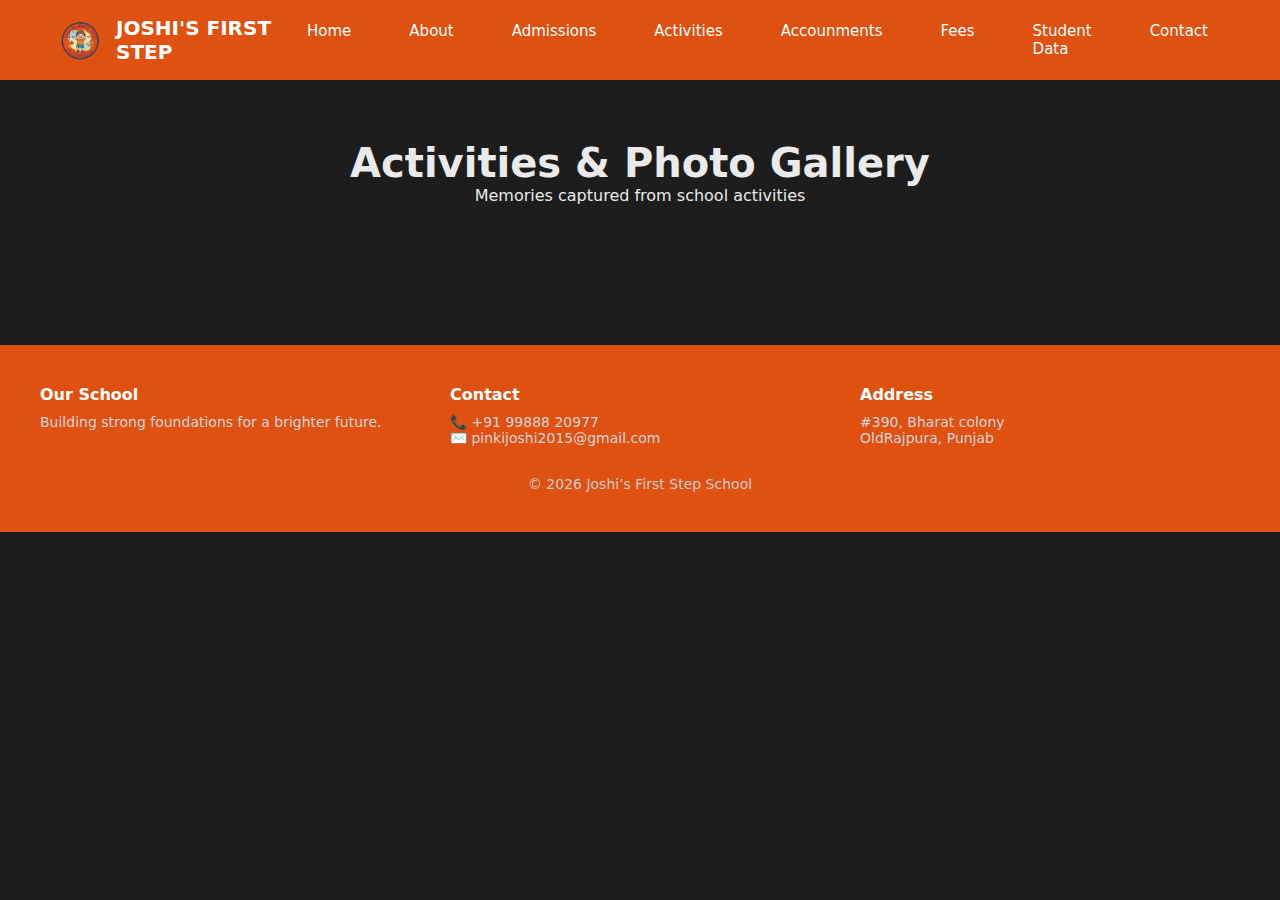
<file: activites.html>
<!DOCTYPE html>
<html lang="en">
<head>
    <meta charset="UTF-8">
    <meta name="viewport" content="width=device-width, initial-scale=1.0">
    <title>activities | Joshi's First Step</title>
    <link rel="stylesheet" href="css/header.css">
    <link rel="stylesheet" href="css/footer.css">
    <link rel="stylesheet" href="css/activities.css">
</head>
<body>
<header>
    <div class="nav-wrapper">
      <div class="nav">
        <div class="brand">
          <img src="assets/images/newlogo.png.png" alt="Schoollogo">
          <span>JOSHI'S FIRST STEP</span>
       </div>
       
       <nav class="menu">
         <a href="Home.html">Home</a>
         <a href="about.html">About</a>
         <a href="Admission.html">Admissions</a>
         <a href="activities.html">Activities</a>
         <a href="#">Accounments</a>
         <a href="#">Fees</a>
         <a href="#">Student Data</a>
         <a href="#">Contact</a>
      </nav>

    </div>
  </div>
</header>

<section class="gallery-hero">
  <h1>Activities & Photo Gallery</h1>
  <p>Memories captured from school activities</p>
</section>

<!-- ONLY THIS CONTAINER -->
<section class="gallery-grid" id="galleryGrid"></section>

<!-- LIGHTBOX -->
<div class="lightbox" id="lightbox" onclick="closeLightbox()">
  <img id="lightbox-img">
</div>

<!-- FOOTER -->
<footer>
    <div class="footer-container">
      <div>
        <h4>Our School</h4>
        <p>Building strong foundations for a brighter future.</p>
      </div>

      <div>
        <h4>Contact</h4>
        <p>📞 +91 99888 20977</p>
        <p>✉️ pinkijoshi2015@gmail.com</p>
      </div>

      <div>
        <h4>Address</h4>
        <p>#390, Bharat colony<br>OldRajpura, Punjab</p>
      </div>
    </div>

    <div class="footer-bottom">
      © 2026 Joshi’s First Step School
    </div>
</footer>
<script src="js/activitiesdata.js"></script>
<script src="js/activities.js"></script>
</body>
</html>
</file>
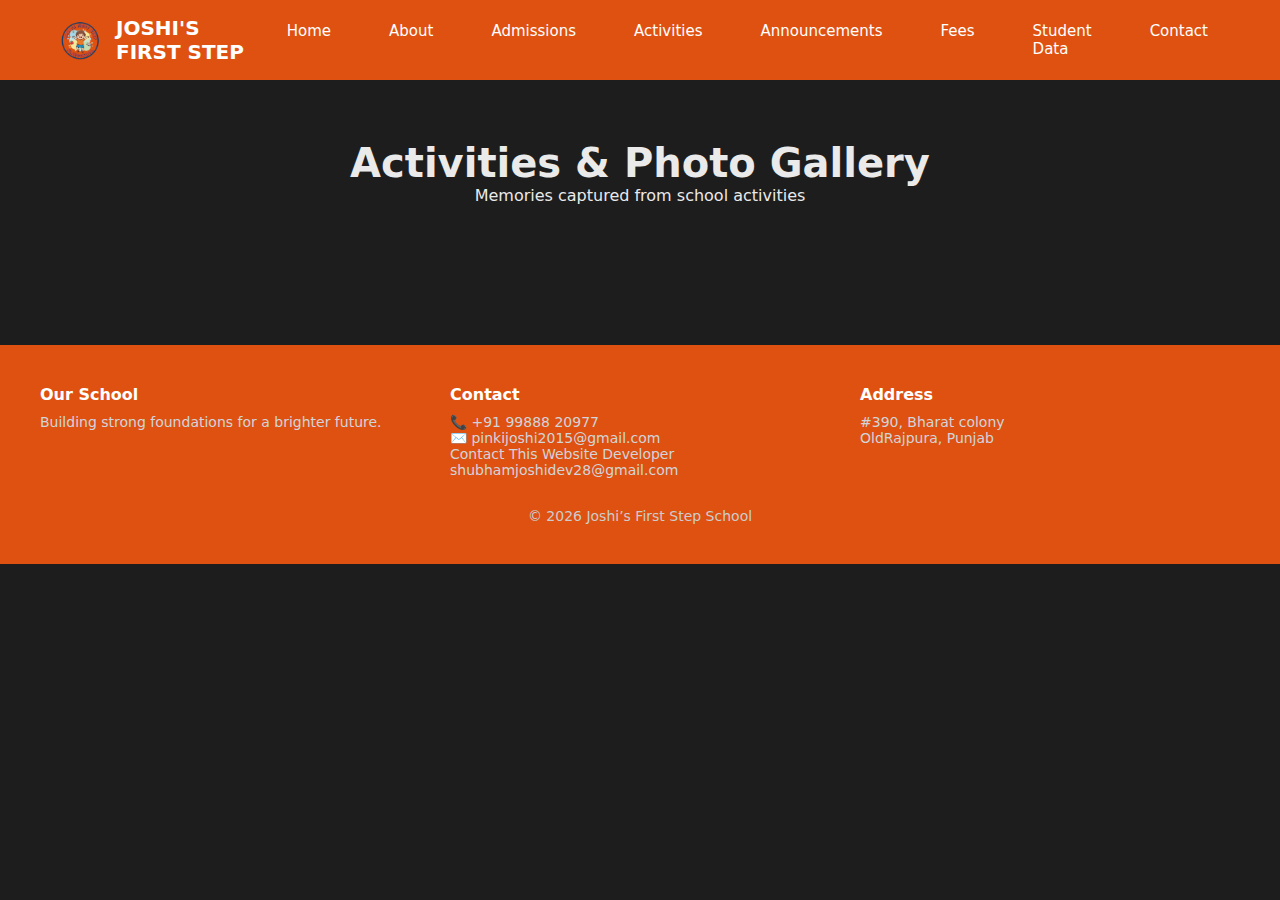
<file: activities.html>
<!DOCTYPE html>
<html lang="en">
<head>
    <meta charset="UTF-8">
    <meta name="viewport" content="width=device-width, initial-scale=1.0">
    <title>activities | Joshi's First Step</title>
    <link rel="stylesheet" href="css/header.css">
    <link rel="stylesheet" href="css/footer.css">
    <link rel="stylesheet" href="css/activities.css">
    <link rel="icon" href="assets/images/favicon.ico" type="image/x-icon">
    <!-- <link rel="stylesheet" href="css/global-responsive.css"> -->
</head>
<body>
<header>
    <div class="nav-wrapper">
      <div class="nav">
        <button class="menu-toggle" aria-label="Toggle menu">
         ☰
       </button>

        <div class="brand">
          <img src="assets/images/newlogo.png.png" alt="Schoollogo">
          <span>JOSHI'S FIRST STEP</span>
       </div>
       
       <nav class="menu">
         <a href="index.html">Home</a>
         <a href="about.html">About</a>
         <a href="Admission.html">Admissions</a>
         <a href="activities.html">Activities</a>
         <a href="announcements.html">Announcements</a>
         <a href="fees.html">Fees</a>
         <a href="studentsData.html">Student Data</a>
         <a href="ContactUs.html">Contact</a>
        
      </nav>

    </div>
  </div>
</header>

<section class="gallery-hero">
  <h1>Activities & Photo Gallery</h1>
  <p>Memories captured from school activities</p>
</section>

<!-- ONLY THIS CONTAINER -->
<section class="gallery-grid" id="galleryGrid"></section>

<!-- LIGHTBOX -->
<div class="lightbox" id="lightbox" onclick="closeLightbox()">
  <img id="lightbox-img">
</div>

<!-- FOOTER -->
<footer>
    <div class="footer-container">
      <div>
        <h4>Our School</h4>
        <p>Building strong foundations for a brighter future.</p>
      </div>

      <div>
        <h4>Contact</h4>
        <p>📞 +91 99888 20977</p>
        <p>✉️ pinkijoshi2015@gmail.com</p>
        <p>Contact This Website Developer 
          shubhamjoshidev28@gmail.com</p>
      </div>

      <div>
        <h4>Address</h4>
        <p>#390, Bharat colony<br>OldRajpura, Punjab</p>
      </div>
    </div>

    <div class="footer-bottom">
      © 2026 Joshi’s First Step School
    </div>
</footer>
<script src="js/activities.js"></script>
<script src="js/menu.js"></script>
</body>
</html>
</file>
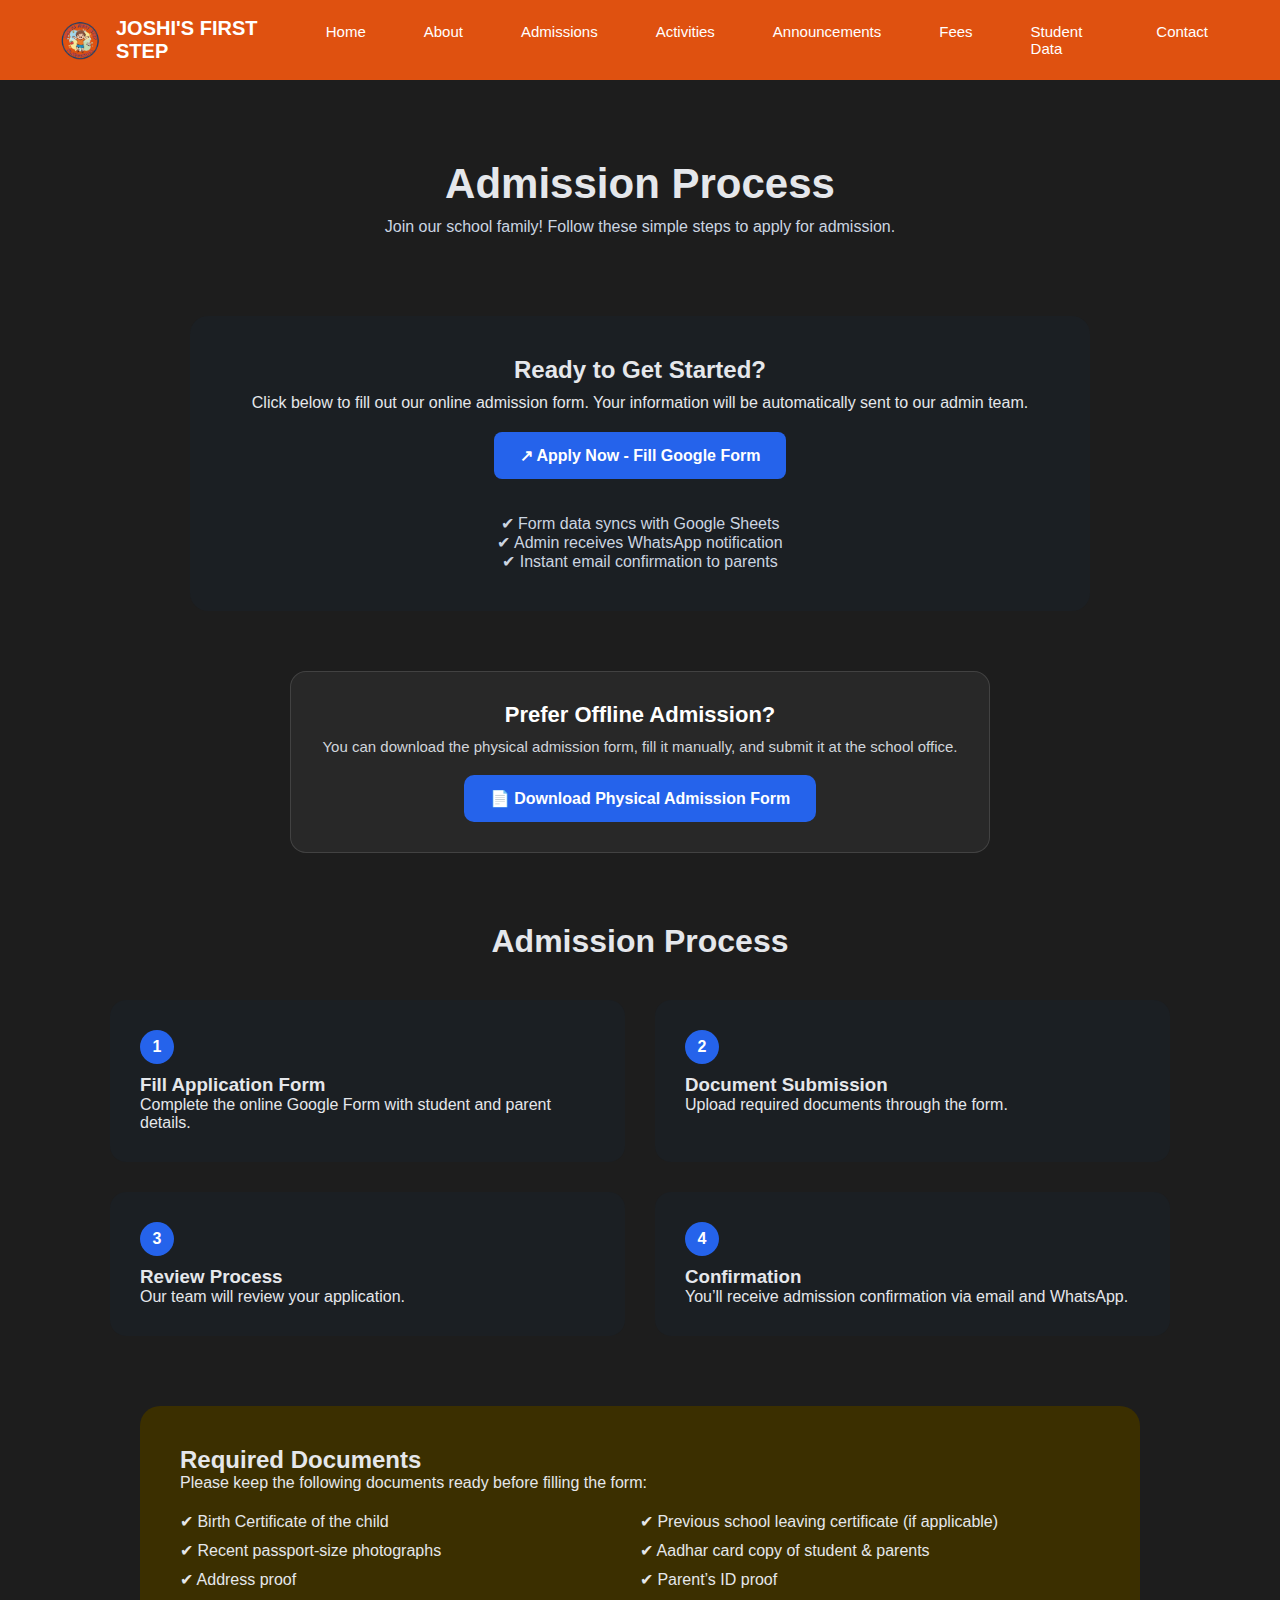
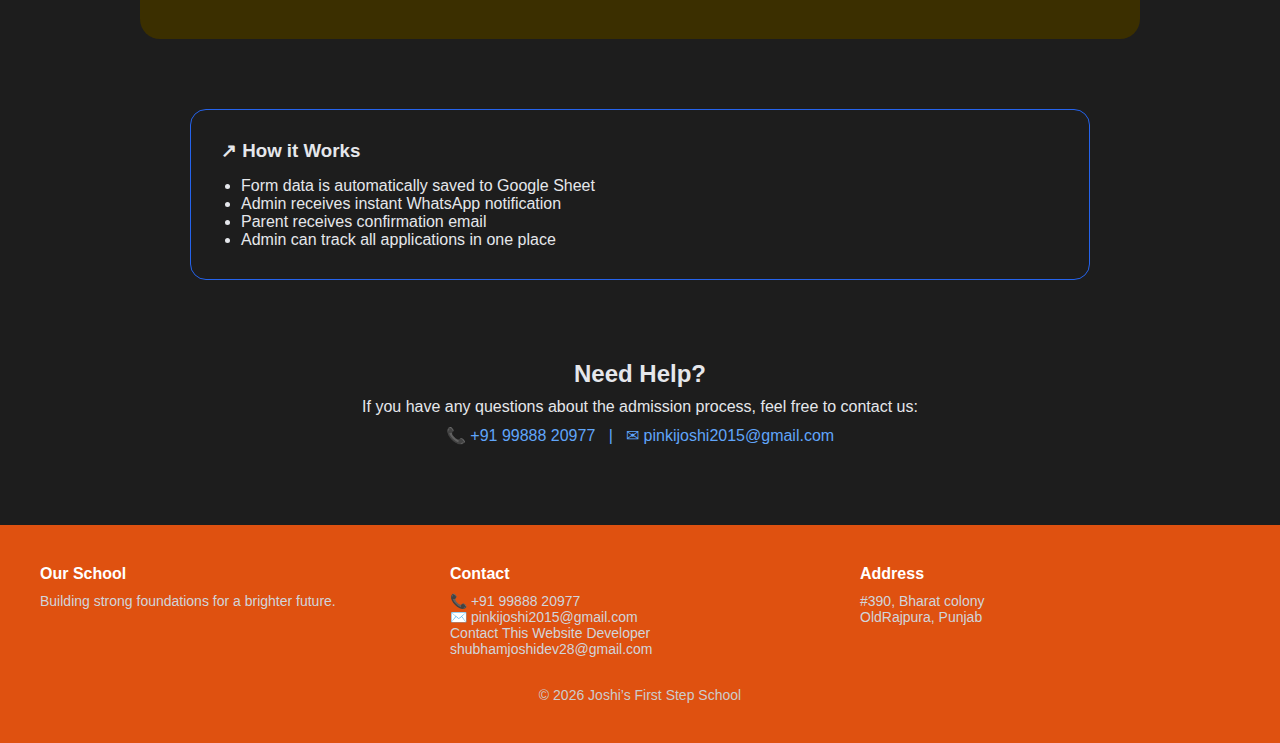
<file: Admission.html>
<!DOCTYPE html>
<html lang="en">
<head>
  <meta charset="UTF-8">
  <title>Admission | Our School</title>
  <meta name="viewport" content="width=device-width, initial-scale=1.0">

 <link rel="stylesheet" href="css/header.css">
 <link rel="stylesheet" href="css/admission.css">
 <link rel="stylesheet" href="css/footer.css">
 <link rel="icon" href="assets/images/favicon.ico" type="image/x-icon">
</head>
<!-- HEADER -->
<header>
  <div class="nav-wrapper">
    <div class="nav">

      <button class="menu-toggle" aria-label="Toggle navigation" type="button">
        ☰
      </button>

      <div class="brand">
        <img src="assets/images/newlogo.png.png" alt="School logo">
        <span>JOSHI'S FIRST STEP</span>
      </div>

      <nav class="menu">
        <a href="index.html">Home</a>
        <a href="about.html">About</a>
        <a href="Admission.html">Admissions</a>
        <a href="activities.html">Activities</a>
        <a href="announcements.html">Announcements</a>
        <a href="fees.html">Fees</a>
        <a href="studentsData.html">Student Data</a>
        <a href="ContactUs.html">Contact</a>
        
      </nav>

    </div>
  </div>
</header>
<body>
  <main class="admission-page">
      <!-- HERO -->
      <section class="admission-hero">
          <h1>Admission Process</h1>
          <p>Join our school family! Follow these simple steps to apply for admission.</p>
      </section>
      
      <!-- CTA -->
      <section class="cta-box">
          <h2>Ready to Get Started?</h2>
          <p>
            Click below to fill out our online admission form.
            Your information will be automatically sent to our admin team.
          </p>
      
          <a href="https://docs.google.com/forms/d/e/1FAIpQLScNM5eD0OQlkGXE24o1wCk-aJtkDiQSJ81pcd4yRi6sxNL9AA/viewform?usp=publish-editor" class="apply-btn" target="_blank">↗ Apply Now - Fill Google Form</a>
      
          <ul class="cta-points">
            <li>✔ Form data syncs with Google Sheets</li>
            <li>✔ Admin receives WhatsApp notification</li>
            <li>✔ Instant email confirmation to parents</li>
          </ul>
      </section>
      <div class="download-form">
        <h3>Prefer Offline Admission?</h3>
        <p>
          You can download the physical admission form, fill it manually,
          and submit it at the school office.
        </p>
      
        <a
          href="assets/form/admissionform.png"
          class="btn download-btn"
          download
          target="_blank"
        >
          📄 Download Physical Admission Form
        </a>
      </div>

      
      <!-- STEPS -->
      <section class="steps-section">
          <h2 class="section-title">Admission Process</h2>
      
          <div class="steps-grid">
            <div class="step-card">
              <span class="step-num">1</span>
              <h3>Fill Application Form</h3>
              <p>Complete the online Google Form with student and parent details.</p>
            </div>
      
            <div class="step-card">
              <span class="step-num">2</span>
              <h3>Document Submission</h3>
              <p>Upload required documents through the form.</p>
            </div>
      
            <div class="step-card">
              <span class="step-num">3</span>
              <h3>Review Process</h3>
              <p>Our team will review your application.</p>
            </div>
      
            <div class="step-card">
              <span class="step-num">4</span>
              <h3>Confirmation</h3>
              <p>You’ll receive admission confirmation via email and WhatsApp.</p>
            </div>
          </div>
      </section>
      
      <!-- REQUIRED DOCUMENTS -->
      <section class="docs-section">
          <h2>Required Documents</h2>
          <p>Please keep the following documents ready before filling the form:</p>
      
          <div class="docs-grid">
            <ul>
              <li>✔ Birth Certificate of the child</li>
              <li>✔ Recent passport-size photographs</li>
              <li>✔ Address proof</li>
            </ul>
            <ul>
              <li>✔ Previous school leaving certificate (if applicable)</li>
              <li>✔ Aadhar card copy of student & parents</li>
              <li>✔ Parent’s ID proof</li>
            </ul>
          </div>
      </section>
      
      <!-- HOW IT WORKS -->
      <section class="info-box">
          <h3>↗ How it Works</h3>
          <ul>
            <li>Form data is automatically saved to Google Sheet</li>
            <li>Admin receives instant WhatsApp notification</li>
            <li>Parent receives confirmation email</li>
            <li>Admin can track all applications in one place</li>
          </ul>
      </section>
      
      <!-- NEED HELP -->
      <section class="help-section">
          <h2>Need Help?</h2>
          <p>If you have any questions about the admission process, feel free to contact us:</p>
          <p class="contact">
            📞 +91 99888 20977 &nbsp; | &nbsp; ✉ pinkijoshi2015@gmail.com
          </p>
      </section>
  </main>
</body>


  <!-- FOOTER -->
  <footer>
    <div class="footer-container">
      <div>
        <h4>Our School</h4>
        <p>Building strong foundations for a brighter future.</p>
      </div>

      <div>
        <h4>Contact</h4>
        <p>📞 +91 99888 20977</p>
        <p>✉️ pinkijoshi2015@gmail.com</p>
        <p>Contact This Website Developer 
          shubhamjoshidev28@gmail.com</p>
      </div>

      <div>
        <h4>Address</h4>
        <p>#390, Bharat colony<br>OldRajpura, Punjab</p>
      </div>
    </div>

    <div class="footer-bottom">
      © 2026 Joshi’s First Step School
    </div>
  </footer>

</head>
<script src="js/menu.js"></script>
</body>
</html>
</file>
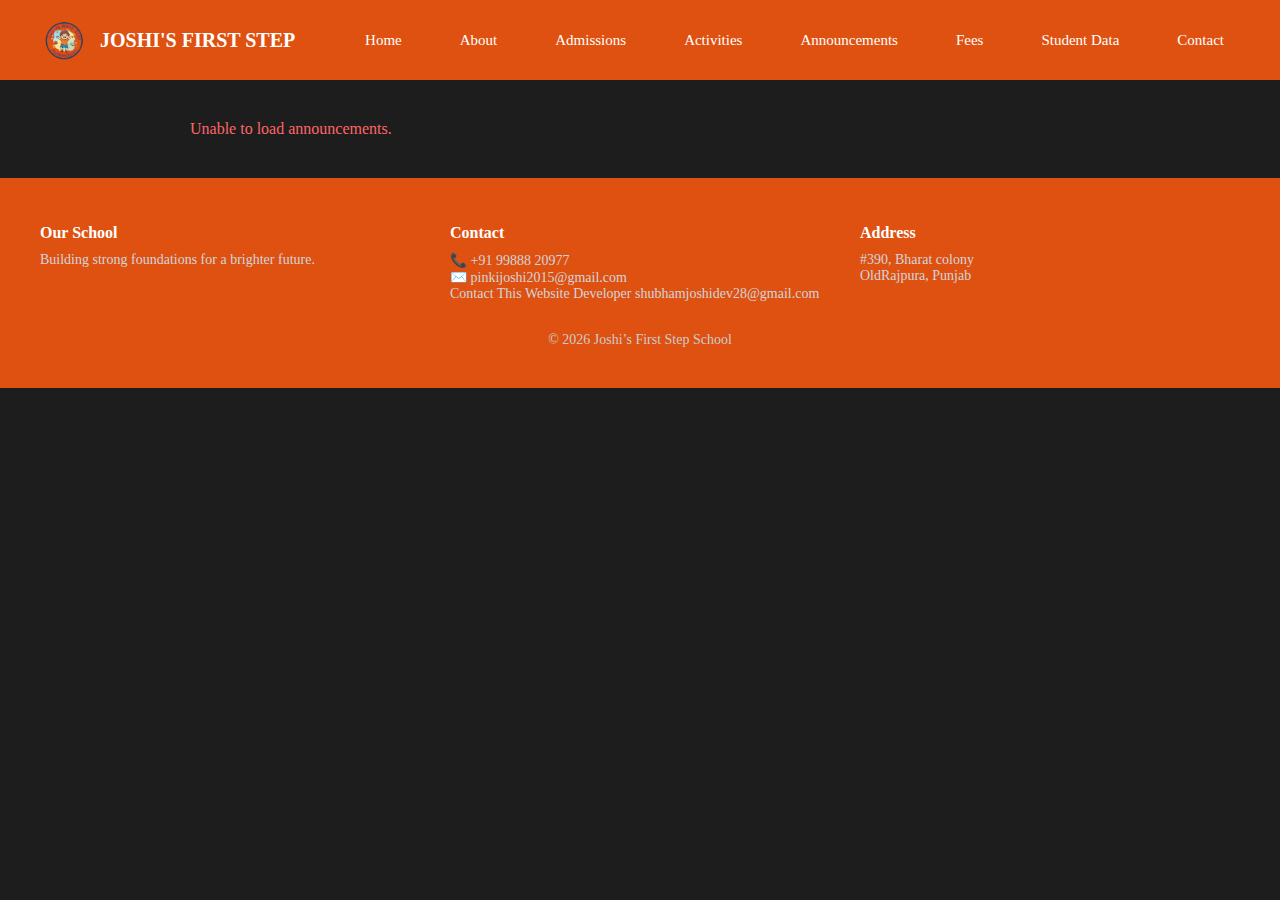
<file: announcements.html>
<!DOCTYPE html>
<html lang="en">
<head>
    <meta charset="UTF-8">
    <meta name="viewport" content="width=device-width, initial-scale=1.0">
    <title>accounts | Joshi’s First Step</title>
    <link rel="stylesheet" href="css/header.css">
    <link rel="stylesheet" href="css/footer.css">
    <link rel="stylesheet" href="css/announcements.css">
    <link rel="icon" href="assets/images/favicon.ico" type="image/x-icon">
    <!-- <link rel="stylesheet" href="css/global-responsive.css"> -->
</head>
<header>
    <div class="nav-wrapper">
     <div class="nav">
      <button class="menu-toggle" aria-label="Toggle menu">
         ☰
       </button>

      <div class="brand">
        <img src="assets/images/newlogo.png.png" alt="Schoollogo">
        <span>JOSHI'S FIRST STEP</span>
      </div>
       
       <nav class="menu">
         <a href="index.html">Home</a>
         <a href="about.html">About</a>
         <a href="Admission.html">Admissions</a>
         <a href="activities.html">Activities</a>
         <a href="announcements.html">Announcements</a>
         <a href="fees.html">Fees</a>
         <a href="studentsData.html">Student Data</a>
         <a href="ContactUs.html">Contact</a>
         
      </nav>

     </div>
    </div>
</header>
<body>
  <section class="announcements-list" id="announcementsList">
    <p class="loading">Loading announcements...</p>
  </section>
</body>
<!-- FOOTER -->
<footer>
    <div class="footer-container">
      <div>
        <h4>Our School</h4>
        <p>Building strong foundations for a brighter future.</p>
      </div>

      <div>
        <h4>Contact</h4>
        <p>📞 +91 99888 20977</p>
        <p>✉️ pinkijoshi2015@gmail.com</p>
        <p>Contact This Website Developer 
          shubhamjoshidev28@gmail.com</p>
      </div>

      <div>
        <h4>Address</h4>
        <p>#390, Bharat colony<br>OldRajpura, Punjab</p>
      </div>
    </div>

    <div class="footer-bottom">
      © 2026 Joshi’s First Step School
    </div>
</footer>
<script src="js/announcements.js"></script>
<script src="js/menu.js"></script>
</body>
</html>
</file>
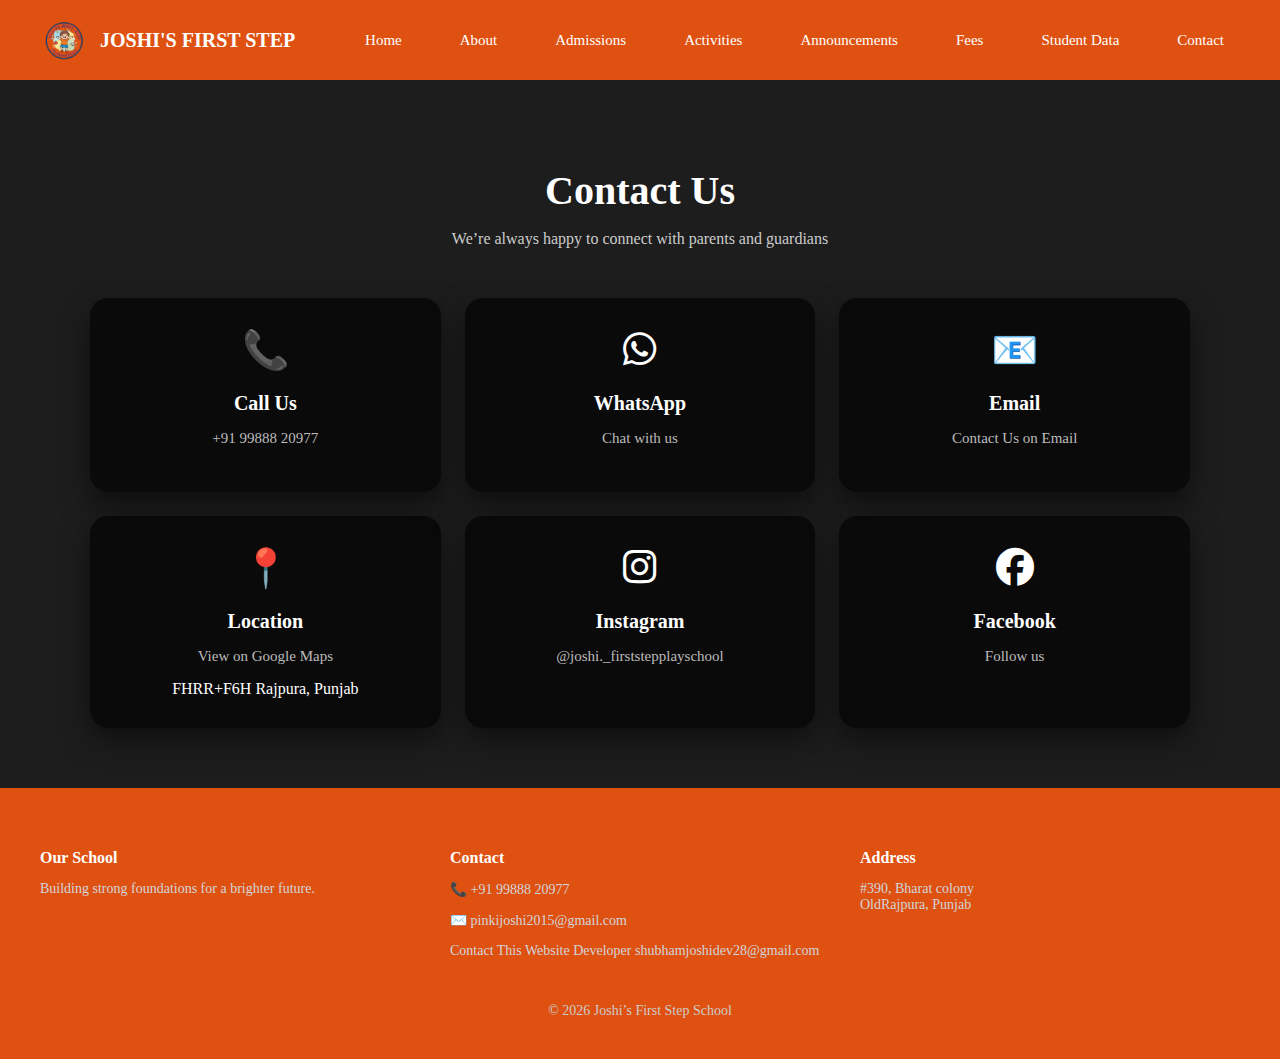
<file: ContactUs.html>
<!DOCTYPE html>
<html lang="en">
<head>
    <meta charset="UTF-8">
    <meta name="viewport" content="width=device-width, initial-scale=1.0">
    <title>Contact Us | Joshi's First Step</title>
    <link rel="stylesheet" href="css/header.css">
    <link rel="stylesheet" href="css/footer.css">
    <link rel="stylesheet" href="css/ContactUs.css">
    <link rel="stylesheet" href="https://cdnjs.cloudflare.com/ajax/libs/font-awesome/6.5.1/css/all.min.css">
    <link rel="icon" href="assets/images/favicon.ico" type="image/x-icon">
    <!-- <link rel="stylesheet" href="css/global-responsive.css"> -->

</head>
<body>
    <!-- HEADER -->
  <header>
    <div class="nav-wrapper">
     <div class="nav">
      <button class="menu-toggle" aria-label="Toggle menu">
         ☰
        </button>

      <div class="brand">
        <img src="assets/images/newlogo.png.png" alt="Schoollogo">
        <span>JOSHI'S FIRST STEP</span>
      </div>
       
       <nav class="menu">
         <a href="index.html">Home</a>
         <a href="about.html">About</a>
         <a href="Admission.html">Admissions</a>
         <a href="activities.html">Activities</a>
         <a href="announcements.html">Announcements</a>
         <a href="fees.html">Fees</a>
         <a href="studentsData.html">Student Data</a>
         <a href="ContactUs.html">Contact</a>
        
      </nav>

     </div>
    </div>
  </header>

  <section class="contact-page">

  <h1>Contact Us</h1>
  <p class="subtitle">
    We’re always happy to connect with parents and guardians
  </p>

  <div class="contact-grid">

    <a href="tel:+91 99888 20977" class="contact-card">
      <span class="icon">📞</span>
      <h3>Call Us</h3>
      <p>+91 99888 20977</p>
    </a>

    <a href="https://wa.me/qr/ZN5YNUPEULIIJ1" target="_blank" class="contact-card">
      <span class="icon">
        <i class="fa-brands fa-whatsapp"></i>
      </span>
      <h3>WhatsApp</h3>
      <p>Chat with us</p>
    </a>

    <a href="mailto:pinkijoshi2015@gmail.com" class="contact-card">
      <span class="icon">📧</span>
      <h3>Email</h3>
      <p>Contact Us on Email</p>
      <!-- <p>pinkijoshi2015@gmail.com</p> -->
      <!-- <p>shubhamjoshidev28@gmail.com</p> -->
    </a>

    <a href="https://maps.app.goo.gl/G75vHsRtfbjMJ6JA8?g_st=ac" target="_blank" class="contact-card">
      <span class="icon">📍</span>
      <h3>Location</h3>
      <p>View on Google Maps</p>
      <span>FHRR+F6H Rajpura, Punjab</span>
    </a>

    <a href="https://www.instagram.com/joshi._firststepplayschool?utm_source=qr&igsh=Z3p1eTdubnBxcHdt" target="_blank" class="contact-card">
      <span class="icon">
        <i class="fa-brands fa-instagram"></i>
      </span>
      <h3>Instagram</h3>
      <p>@joshi._firststepplayschool</p>
    </a>

    <a href="https://facebook.com/yourpage" target="_blank" class="contact-card">
      <span class="icon">
        <i class="fa-brands fa-facebook"></i>
      </span>
      <h3>Facebook</h3>
      <p>Follow us</p>
    </a>

  </div>

 </section>

  <!-- FOOTER -->
  <footer>
    <div class="footer-container">
      <div>
        <h4>Our School</h4>
        <p>Building strong foundations for a brighter future.</p>
      </div>

      <div>
        <h4>Contact</h4>
        <p>📞 +91 99888 20977</p>
        <p>✉️ pinkijoshi2015@gmail.com</p>
        <p>Contact This Website Developer 
          shubhamjoshidev28@gmail.com</p>
      </div>

      <div>
        <h4>Address</h4>
        <p>#390, Bharat colony<br>OldRajpura, Punjab</p>
      </div>
    </div>

    <div class="footer-bottom">
      © 2026 Joshi’s First Step School
    </div>
  </footer>
</body>
<script src="js/menu.js"></script>
</html>
</file>
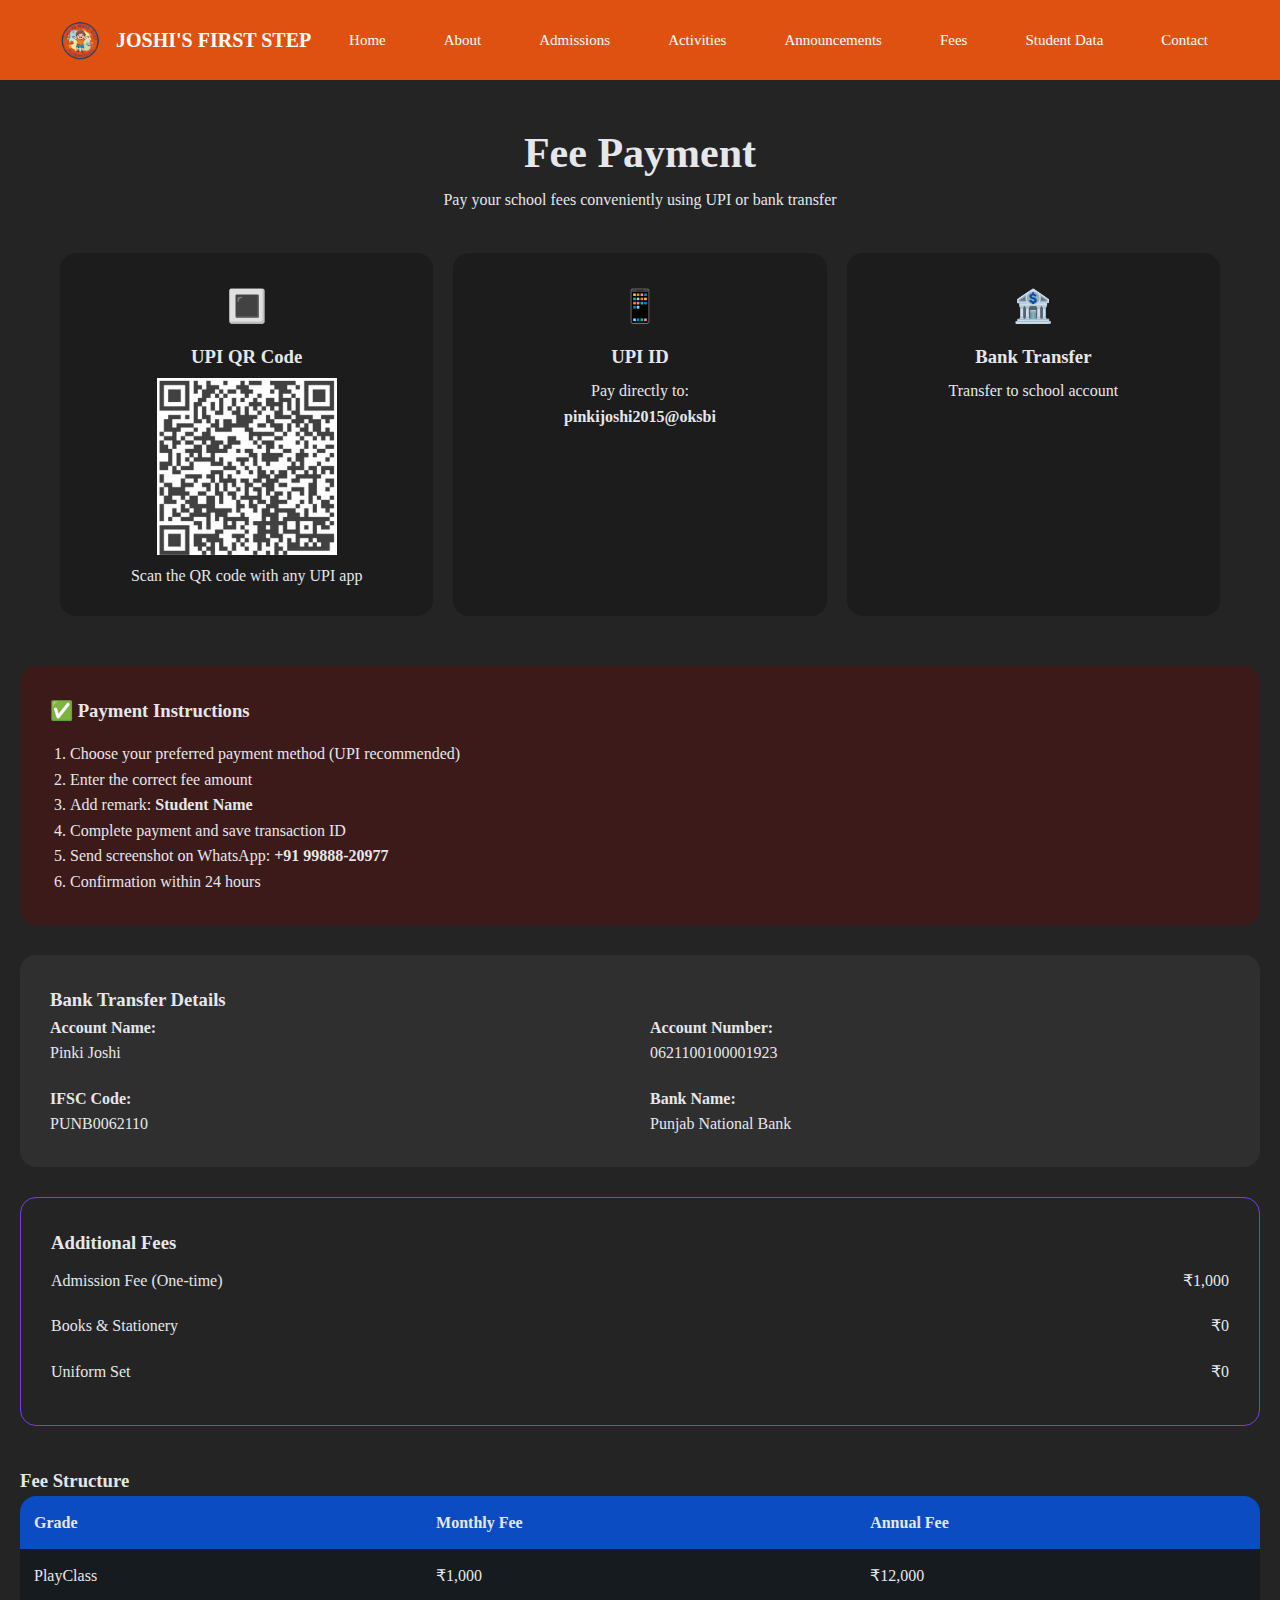
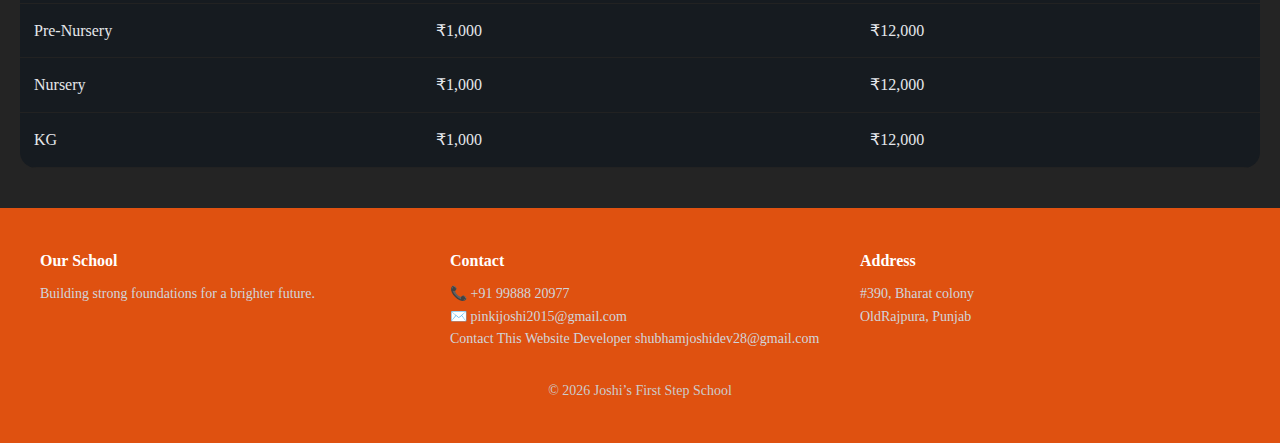
<file: fees.html>
<!DOCTYPE html>
<html lang="en">
<head>
    <meta charset="UTF-8">
    <meta name="viewport" content="width=device-width, initial-scale=1.0">
    <title>Fees | Joshi’s First Step</title>
    <link rel="stylesheet" href="css/header.css">
    <link rel="stylesheet" href="css/footer.css">
    <link rel="stylesheet" href="css/fees.css">
    <link rel="icon" href="assets/images/favicon.ico" type="image/x-icon">
    <!-- <link rel="stylesheet" href="css/global-responsive.css"> -->
</head>
<body>
    <!-- HEADER -->
  <header>
    <div class="nav-wrapper">
     <div class="nav">
      <button class="menu-toggle" aria-label="Toggle menu">
          ☰
       </button>

      <div class="brand">
        <img src="assets/images/newlogo.png.png" alt="Schoollogo">
        <span>JOSHI'S FIRST STEP</span>
      </div>
       
       <nav class="menu">
         <a href="index.html">Home</a>
         <a href="about.html">About</a>
         <a href="Admission.html">Admissions</a>
         <a href="activities.html">Activities</a>
         <a href="announcements.html">Announcements</a>
         <a href="fees.html">Fees</a>
         <a href="studentsData.html">Student Data</a>
         <a href="ContactUs.html">Contact</a>
      
      </nav>

     </div>
    </div>
  </header>

  <!-- ===== PAGE TITLE ===== -->
  <section class="page-header">
    <h1>Fee Payment</h1>
    <p>Pay your school fees conveniently using UPI or bank transfer</p>
  </section>

  <!-- ===== PAYMENT METHODS ===== -->
  <section class="card-grid">
    <div class="card">
      <div class="icon">🔳</div>
      <h3>UPI QR Code</h3>
      <img src="assets/images/qr code.png" alt="UPI QR Code" class="qr-code">
      <p>Scan the QR code with any UPI app</p>
    </div>

    <div class="card">
      <div class="icon">📱</div>
      <h3>UPI ID</h3>
      <p>Pay directly to:<br><strong>pinkijoshi2015@oksbi</strong></p>
    </div>

    <div class="card">
      <div class="icon">🏦</div>
      <h3>Bank Transfer</h3>
      <p>Transfer to school account</p>
    </div>
  </section>

  <!-- ===== PAYMENT INSTRUCTIONS ===== -->
  <section class="instruction-box">
    <h3>✅ Payment Instructions</h3>
    <ol>
      <li>Choose your preferred payment method (UPI recommended)</li>
      <li>Enter the correct fee amount</li>
      <li>Add remark: <b>Student Name </b></li>
      <li>Complete payment and save transaction ID</li>
      <li>Send screenshot on WhatsApp: <b>+91 99888-20977</b></li>
      <li>Confirmation within 24 hours</li>
    </ol>
  </section>

  <!-- ===== BANK DETAILS ===== -->
  <section class="glass-box">
    <h3>Bank Transfer Details</h3>
    <div class="two-col">
      <p><b>Account Name:</b><br>Pinki Joshi</p>
      <p><b>Account Number:</b><br>0621100100001923</p>
      <p><b>IFSC Code:</b><br>PUNB0062110</p>
      <p><b>Bank Name:</b><br>Punjab National Bank</p>
    </div>
  </section>

  <!-- ===== ADDITIONAL FEES ===== -->
  <section class="border-box">
    <h3>Additional Fees</h3>

    <div class="fee-row">
      <span>Admission Fee (One-time)</span>
      <span>₹1,000</span>
    </div>

    <div class="fee-row">
      <span>Books & Stationery</span>
      <span>&#8377;0</span>
    </div>

    <div class="fee-row">
      <span>Uniform Set</span>
      <span>&#8377;0</span>
    </div>

  </section>

  <!-- ===== FEE STRUCTURE ===== -->
  <section class="table-box">
    <h3>Fee Structure</h3>

    <table>
      <thead>
        <tr>
          <th>Grade</th>
          <th>Monthly Fee</th>
          <th>Annual Fee</th>
        </tr>
      </thead>
      <tbody>
        <tr>
          <td>PlayClass</td>
          <td>₹1,000</td>
          <td>₹12,000</td>
        </tr>
        <tr>
          <td>Pre-Nursery</td>
          <td>₹1,000</td>
          <td>₹12,000</td>
        </tr>
        <tr>
          <td>Nursery</td>
          <td>₹1,000</td>
          <td>₹12,000</td>
        </tr>
        <tr>
          <td>KG</td>
          <td>₹1,000</td>
          <td>₹12,000</td>
        </tr>
      </tbody>
    </table>
  </section>

   <!-- FOOTER -->
  <footer>
    <div class="footer-container">
      <div>
        <h4>Our School</h4>
        <p>Building strong foundations for a brighter future.</p>
      </div>

      <div>
        <h4>Contact</h4>
        <p>📞 +91 99888 20977</p>
        <p>✉️ pinkijoshi2015@gmail.com</p>
        <p>Contact This Website Developer 
          shubhamjoshidev28@gmail.com</p>
      </div>

      <div>
        <h4>Address</h4>
        <p>#390, Bharat colony<br>OldRajpura, Punjab</p>
      </div>
    </div>

    <div class="footer-bottom">
      © 2026 Joshi’s First Step School
    </div>
  </footer>


</body>
<script src="js/menu.js"></script>
</html>
</file>
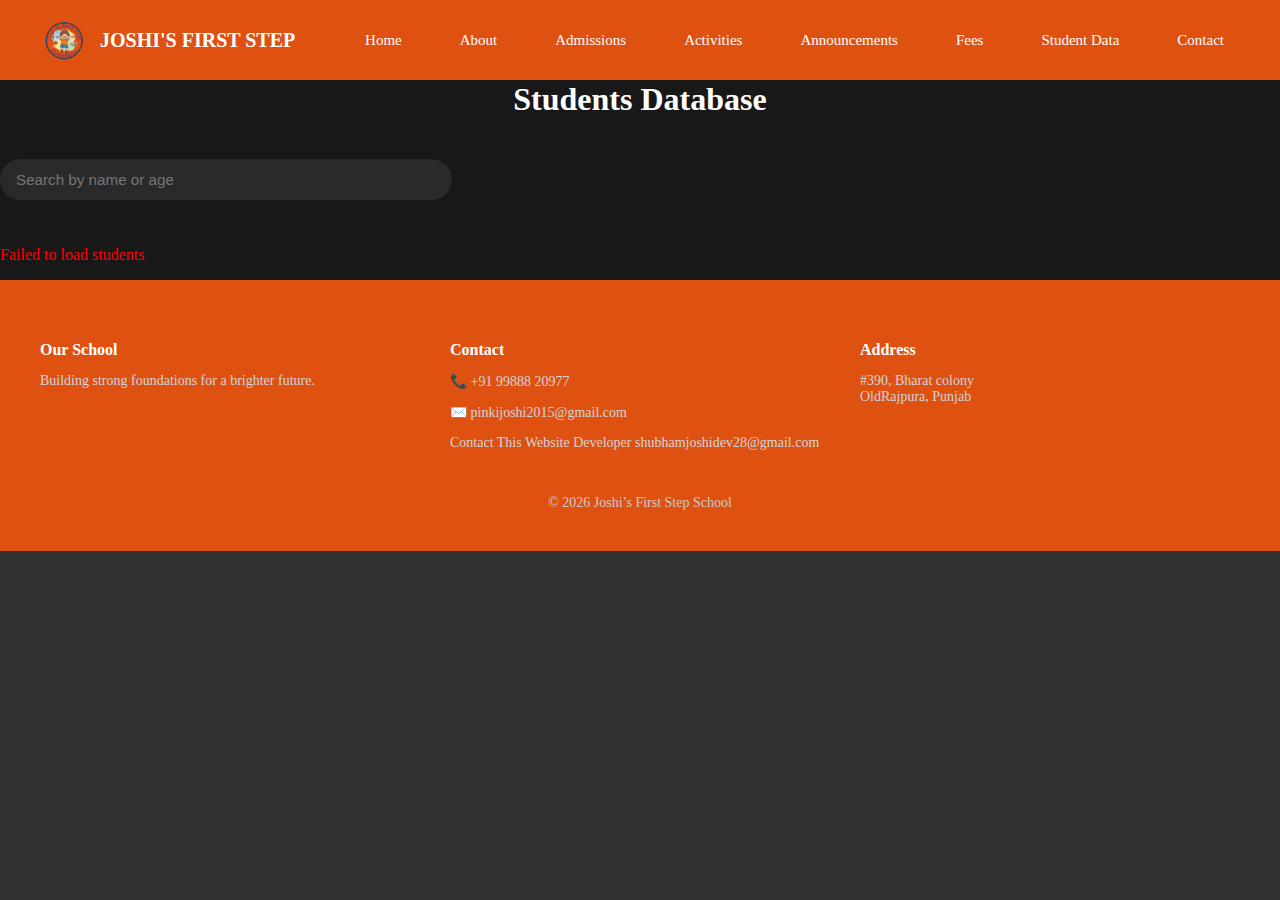
<file: studentsData.html>
<!DOCTYPE html>
<html lang="en">
<head>
    <meta charset="UTF-8">
    <meta name="viewport" content="width=device-width, initial-scale=1.0">
    <title>Students | Joshi's First Step</title>
    <link rel="stylesheet" href="css/header.css">
    <link rel="stylesheet" href="css/footer.css">
    <link rel="stylesheet" href="css/studentsData.css">
    <link rel="icon" href="assets/images/favicon.ico" type="image/x-icon">
    <!-- <link rel="stylesheet" href="css/global-responsive.css"> -->
</head>
<body>
     <!-- HEADER -->
  <header>
    <div class="nav-wrapper">
     <div class="nav">
      <button class="menu-toggle" aria-label="Toggle menu">
         ☰
       </button>

      <div class="brand">
        <img src="assets/images/newlogo.png.png" alt="Schoollogo">
        <span>JOSHI'S FIRST STEP</span>
      </div>
       
       <nav class="menu">
         <a href="index.html">Home</a>
         <a href="about.html">About</a>
         <a href="Admission.html">Admissions</a>
         <a href="activities.html">Activities</a>
         <a href="announcements.html">Announcements</a>
         <a href="fees.html">Fees</a>
         <a href="studentsData.html">Student Data</a>
         <a href="ContactUs.html">Contact</a>
        
      </nav>

     </div>
    </div>
  </header>
<main class="bg">
  <h1>Students Database</h1>
  <input id="searchInput" type="text" placeholder="Search by name or age">
  <div id="studentsGrid"></div>
  


  <section class="students-page">
  
  </section>
</main>
    <!-- FOOTER -->
  <footer>
    <div class="footer-container">
      <div>
        <h4>Our School</h4>
        <p>Building strong foundations for a brighter future.</p>
      </div>

      <div>
        <h4>Contact</h4>
        <p>📞 +91 99888 20977</p>
        <p>✉️ pinkijoshi2015@gmail.com</p>
        <p>Contact This Website Developer 
          shubhamjoshidev28@gmail.com</p>
      </div>

      <div>
        <h4>Address</h4>
        <p>#390, Bharat colony<br>OldRajpura, Punjab</p>
      </div>
    </div>

    <div class="footer-bottom">
      © 2026 Joshi’s First Step School
    </div>
  </footer>

</body>
<script src="js/studentsData.js"></script>
<script src="js/menu.js"></script>
</html>
</file>
<file: css/header.css>
/* ===== HEADER ===== */
header {
  background: #df5110;
  color: white;
  position: sticky;
  top: 0;
  z-index: 1000;
  height: 80px;
  display: flex;
  align-items: center;
}

.nav-wrapper {
  display: flex;
  justify-content: center;
  width: 100%;
}

.nav {
  max-width: 1200px;
  padding: 0 16px;
  display: flex;
  align-items: center;
  justify-content: space-between;
  width: 100%;
}

.brand {
  display: flex;
  align-items: center;
  gap: 12px;
  font-size: 20px;
  font-weight: bold;
}

.brand img {
  height: 48px; 
  width: auto;
}

/* MENU (DESKTOP) */
.menu {
  display: flex;
  gap: 26px;
}

.menu a {
  padding: 10px 16px;
  color: white;
  font-weight: 500;
  text-decoration: none;
  font-size: 15px;
  border-radius: 6px;
}

/* TOGGLE (HIDDEN BY DEFAULT) */
.menu-toggle {
  display: none;
  background: none;
  border: none;
  font-size: 26px;
  color: white;
  cursor: pointer;
}

/* ===== MOBILE HEADER ===== */
@media (max-width: 768px) {

  header {
    height: 64px;
  }

  .brand {
    font-size: 16px;
  }

  .brand img {
    height: 62px;
  }

  .menu-toggle {
    display: block;
  }

  .menu {
    display: none; /* JS will toggle this */
    position: absolute;
    top: 64px;
    left: 0;
    width: 100%;
    background: #df5110;
    flex-direction: column;
  }

  .menu.active {
    display: flex;
  }

  .menu a {
    padding: 14px;
    text-align: center;
  }
}
</file>
<file: css/footer.css>
/* ===== FOOTER ===== */
    footer {
      background: #df5110;
      color: white;
      padding: 40px 20px;
    }

    .footer-container {
      max-width: 1200px;
      margin: auto;
      display: grid;
      grid-template-columns: repeat(3, 1fr);
      gap: 30px;
    }

    footer h4 {
      margin-bottom: 10px;
    }

    footer p {
      font-size: 14px;
      color: #d1d5db;
    }

    .footer-bottom {
      text-align: center;
      margin-top: 30px;
      font-size: 14px;
      color: #cccccc;
    }

    /* ===== RESPONSIVE ===== */
    @media (max-width: 900px) {
      .cards {
        grid-template-columns: 1fr;
        margin-top: 20px;
      }

      nav {
        display: none;
      }
    }
</file>
<file: css/global-responsive.css>
/* The "Non-Interference" Layout Algorithm 
   Applied to all Joshi's First Step HTML files
*/

/* 1. Prevent Horizontal Overflow globally */
html, body {
    overflow-x: hidden;
    width: 100%;
    margin: 0;
    padding: 0;
}

/* 2. Responsive Grid Algorithm: 
      Automatically collapses 3 or 4 columns into 1 on mobile 
*/
.contact-grid, .card-grid, .values-grid, .steps-grid, .docs-grid {
    display: grid !important;
    grid-template-columns: repeat(auto-fit, minmax(280px, 1fr)) !important;
    gap: 20px !important;
    width: 100% !important;
    padding: 15px !important;
    box-sizing: border-box;
}

/* 3. Image Integrity: No Cropping */
img {
    max-width: 100%;
    height: auto !important;
    object-fit: contain !important;
}

/* 4. Header Toggle Button (Hamburger) */
@media (max-width: 768px) {
    .menu-toggle {
        display: block !important;
        font-size: 30px;
        background: none;
        border: none;
        color: white;
        cursor: pointer;
    }

    .menu {
        display: none; /* Hidden by default on mobile */
        flex-direction: column;
        position: absolute;
        top: 80px;
        left: 0;
        width: 100%;
        background: #df5110;
        padding: 20px 0;
        text-align: center;
        box-shadow: 0 10px 10px rgba(0,0,0,0.2);
    }

    .menu.active {
        display: flex; /* Toggle on */
    }
    
    /* Ensure tables don't break the screen */
    table {
        display: block;
        overflow-x: auto;
    }
}
</file>
<file: css/announcements.css>
body{
  background: rgb(29, 29, 29);
}

*{
  margin: 0;
}

.announcements-list {
  max-width: 900px;
  margin: 40px auto;
}

.announcement-card {
  display: flex;
  gap: 15px;
  padding: 20px;
  margin-bottom: 15px;
  background: #2d2824b8;
  border-radius: 14px;
}

.icon {
  font-size: 24px;
}

.date {
  color: #0a84ff;
  font-size: 14px;
}

h4 {
  margin: 6px 0;
  color: #fff;
}

p {
  color: #ddd;
}
</file>
<file: css/ContactUs.css>
body {
  margin: 0;
  font-family: 'Times New Roman', Times, serif;
  background: rgb(29, 29, 29);
  color: #ffffff;
}

.contact-page {
  max-width: 1100px;
  margin: auto;
  padding: 60px 20px;
  text-align: center;
}

.contact-page h1 {
  font-size: 40px;
  margin-bottom: 10px;
}

.subtitle {
  color: #cccccc;
  margin-bottom: 50px;
}

.contact-grid {
  display: grid;
  grid-template-columns: repeat(auto-fit, minmax(260px, 1fr));
  gap: 24px;
}

.contact-card {
  background: rgba(0, 0, 0, 0.65);
  border-radius: 18px;
  padding: 30px 20px;
  text-decoration: none;
  color: white;
  transition: transform 0.25s ease, box-shadow 0.25s ease;
  box-shadow: 0 12px 30px rgba(0,0,0,0.5);
}

.contact-card:hover {
  transform: translateY(-6px);
  box-shadow: 0 18px 40px rgba(0,0,0,0.7);
}

.icon {
  font-size: 38px;
  display: block;
  margin-bottom: 12px;
}

.contact-card h3 {
  margin-bottom: 6px;
  font-size: 20px;
}

.contact-card p {
  color: #bbbbbb;
  font-size: 15px;
}

/* Mobile spacing */
@media (max-width: 480px) {
  .contact-page h1 {
    font-size: 32px;
  }
}
</file>
<file: css/fees.css>
* {
  margin: 0;
  padding: 0;
  box-sizing: border-box;
  font-family: 'Times New Roman', Times, serif;
}

body {
  background: rgba(6, 6, 6, 0.877);
  color: #e5e7eb;
  line-height: 1.6;
}

/* ===== CARD GRID ===== */
.card-grid {
  display: grid;
  grid-template-columns: 1fr;
  gap: 20px;
  padding: 20px;
}

.card {
  background: #1c1c1c;
  border-radius: 16px;
  padding: 28px;
  text-align: center !important;
}

.icon {
  font-size: 32px;
  margin-bottom: 10px;
}

.card h3 {
  margin-bottom: 6px;
}

/* ===== INSTRUCTIONS ===== */
.instruction-box {
  background: rgba(77, 18, 18, 0.585);
  border-radius: 16px;
  padding: 30px;
  margin: 30px 20px;
}

.instruction-box h3 {
  margin-bottom: 15px;
}

.instruction-box ol {
  padding-left: 20px;
}

/* ===== GLASS BOX ===== */
.glass-box {
  background: rgba(255,255,255,0.05);
  border-radius: 16px;
  padding: 30px;
  margin: 20px;
}

.two-col {
  display: grid;
  grid-template-columns: 1fr;
  gap: 20px;
}

/* ===== ADDITIONAL FEES ===== */
.border-box {
  border: 1px solid #7c3aed;
  border-radius: 16px;
  padding: 30px;
  margin: 30px 20px;
}

.fee-row {
  display: flex;
  justify-content: space-between;
  padding: 10px 0;
}

/* ===== TABLE ===== */
.table-box {
  margin: 40px 20px;
}

table {
  width: 100%;
  border-collapse: collapse;
  background: #161b20;
  border-radius: 16px;
  overflow: hidden;
}

th {
  background: #0b4cc2;
  padding: 14px;
  text-align: left;
}

td {
  padding: 14px;
  border-bottom: 1px solid #222;
}

.page-header{
    text-align: center;
    margin: 40px 20px 20px 20px;
}

/* ===== DESKTOP ===== */
@media (min-width: 900px) {
  .card-grid {
    grid-template-columns: repeat(3, 1fr);
    max-width: 1200px;
    margin: auto;
  }

  .two-col {
    grid-template-columns: repeat(2, 1fr);
  }

  .page-header h1 {
    font-size: 42px;
  }
}
</file>
<file: css/studentsData.css>
html, body {
  margin: 0;
  padding: 0;
  background: rgba(20, 20, 20, 0.877);
}



/* ===============================
   STUDENTS GRID
================================ */
#studentsGrid {
  display: grid;
  grid-template-columns: repeat(auto-fit, minmax(260px, 1fr));
  gap: 24px;
  margin-top: 30px;
}
h1{
  text-align: center;
  color: #ffffff;
  margin-top: 0.5px;
}

/* ===============================
   STUDENT CARD
================================ */
.student-card {
  background: #1c1c1c;
  border-radius: 16px;
  
  text-align: center;
  box-shadow: 0 8px 25px rgba(0,0,0,0.4);
  transition: transform 0.25s ease, box-shadow 0.25s ease;
}

.student-card:hover {
  transform: translateY(-6px);
  box-shadow: 0 12px 35px rgba(0,0,0,0.6);
}

/* ===============================
   PHOTO WRAPPER (IMPORTANT)
================================ */
.student-photo {
  width: 120px;
  height: 120px;
  margin: 0 auto 15px;
  border-radius: 50%;
  overflow: hidden;
  border: 4px solid #0d6efd;
  background: #111;
}

/* ===============================
   IMAGE ITSELF (CRITICAL FIX)
================================ */
.student-photo img {
  width: 100%;
  height: 100%;
  object-fit: cover;
  display: block;
}

/* ===============================
   TEXT
================================ */
.student-name {
  font-size: 1.2rem;
  font-weight: 600;
  color: #ffffff;
  margin-bottom: 4px;
}

.student-age {
  font-size: 0.95rem;
  color: #bfbfbf;
}

/* ===============================
   SEARCH INPUT
================================ */
#searchInput {
  width: 100%;
  max-width: 420px;
  margin: 20px auto 0;
  padding: 12px 16px;
  border-radius: 30px;
  border: none;
  outline: none;
  background: #2a2a2a;
  color: #fff;
  font-size: 0.95rem;
}

/* ===============================
   MOBILE TUNING
================================ */
@media (max-width: 480px) {
  .student-photo {
    width: 100px;
    height: 100px;
  }

  .student-name {
    font-size: 1.05rem;
  }
}
</file>
<file: css/activities.css>
/* ===== RESET ===== */
* {
  margin: 0;
  padding: 0;
  box-sizing: border-box;
}

body {
  background: rgb(29, 29, 29);
  color: #eaeaea;
  font-family: system-ui, -apple-system, BlinkMacSystemFont, "Segoe UI", sans-serif;
}
.gallery-hero {
  text-align: center;
  padding: 60px 20px 20px;
}
/* ===== GRID ===== */
.gallery-grid {
  max-width: 1200px;
  margin: 40px auto 80px;
  padding: 0 16px;

  display: grid;
  grid-template-columns: 1fr;
  gap: 22px;
}

/* ===== CARD ===== */
.gallery-card {
  background: #1b1f22;
  border-radius: 18px;
  overflow: hidden;
  box-shadow: 0 12px 30px rgba(0,0,0,0.5);
  transition: transform 0.25s ease, box-shadow 0.25s ease;
}

.gallery-card:hover {
  transform: translateY(-6px);
  box-shadow: 0 18px 45px rgba(0,0,0,0.7);
}

/* ===== IMAGE ===== */
.image-wrapper {
  width: 100%;
  aspect-ratio: 4 / 3;
  overflow: hidden;
  background: #222;
  position: relative;
}

.image-wrapper img {
  width: 100%;
  height: 100%;
  object-fit: cover;
  cursor: pointer;
  transition: transform 0.4s ease;
}

.gallery-card:hover img {
  transform: scale(1.05);
}

/* ===== SKELETON LOADER ===== */
.skeleton::after {
  content: "";
  position: absolute;
  inset: 0;
  background: linear-gradient(
    90deg,
    #1b1f22 25%,
    #2a2f33 37%,
    #1b1f22 63%
  );
  animation: shimmer 1.4s infinite;
}

@keyframes shimmer {
  0% { transform: translateX(-100%); }
  100% { transform: translateX(100%); }
}

/* ===== INFO ===== */
.card-info {
  padding: 18px;
}

.card-info h3 {
  font-size: 17px;
  margin-bottom: 6px;
}

.card-info span {
  font-size: 13px;
  color: #9fa6ad;
}

/* ===== LIGHTBOX ===== */
.lightbox {
  position: fixed;
  inset: 0;
  background: rgba(0,0,0,0.85);
  display: none;
  align-items: center;
  justify-content: center;
  z-index: 9999;
}

.lightbox img {
  max-width: 92%;
  max-height: 92%;
  border-radius: 14px;
}

/* ===== TABLET ===== */
@media (min-width: 600px) {
  .gallery-grid {
    grid-template-columns: repeat(2, 1fr);
  }
}

/* ===== DESKTOP ===== */
@media (min-width: 900px) {
  .gallery-hero h1 {
    font-size: 40px;
  }

  .gallery-grid {
    grid-template-columns: repeat(3, 1fr);
  }
}
</file>
<file: css/admission.css>
/* RESET */
* {
  margin: 0;
  padding: 0;
  box-sizing: border-box;
  font-family: Arial, Helvetica, sans-serif;
}

/* PAGE */
.admission-page {
  background: rgb(29, 29, 29);
  color: #e5e7eb;
  padding-bottom: 80px;
}

/* HERO */
.admission-hero {
  text-align: center;
  padding: 80px 20px 40px;
}
.admission-hero h1 {
  font-size: 42px;
}
.admission-hero p {
  margin-top: 10px;
  color: #cbd5e1;
}

/* CTA */
.cta-box {
  max-width: 900px;
  margin: 40px auto;
  background: #1b1f23;
  border-radius: 18px;
  padding: 40px;
  text-align: center;
}
.cta-box h2 {
  margin-bottom: 10px;
}
.apply-btn {
  display: inline-block;
  margin: 20px 0;
  padding: 14px 26px;
  background: #2563eb;
  color: white;
  text-decoration: none;
  border-radius: 8px;
  font-weight: bold;
}
.apply-btn:hover {
  background: #1d4ed8;
}
.cta-points {
  list-style: none;
  margin-top: 15px;
  color: #cbd5e1;
}

/* STEPS */
.steps-section {
  max-width: 1100px;
  margin: 70px auto;
  padding: 0 20px;
}
.section-title {
  text-align: center;
  margin-bottom: 40px;
  font-size: 32px;
}
.steps-grid {
  display: grid;
  grid-template-columns: repeat(2, 1fr);
  gap: 30px;
}
.step-card {
  background: #1b1f23;
  border-radius: 16px;
  padding: 30px;
}
.step-num {
  background: #2563eb;
  color: white;
  width: 34px;
  height: 34px;
  display: inline-flex;
  align-items: center;
  justify-content: center;
  border-radius: 50%;
  font-weight: bold;
  margin-bottom: 10px;
}

/* DOCUMENTS */
.docs-section {
  max-width: 1000px;
  margin: 70px auto;
  background: #3b2f00;
  padding: 40px;
  border-radius: 20px;
}
.docs-grid {
  display: grid;
  grid-template-columns: repeat(2, 1fr);
  margin-top: 20px;
}
.docs-grid ul {
  list-style: none;
}
.docs-grid li {
  margin-bottom: 10px;
}

/* INFO */
.info-box {
  max-width: 900px;
  margin: 60px auto;
  padding: 30px;
  border: 1px solid #2563eb;
  border-radius: 16px;
}
.info-box ul {
  margin-top: 15px;
  list-style: disc;
  padding-left: 20px;
}

/* HELP */
.help-section {
  text-align: center;
  margin-top: 80px;
}
.help-section h2 {
  margin-bottom: 10px;
}
.contact {
  margin-top: 10px;
  color: #60a5fa;
}

.download-form {
  margin: 60px auto 0;
  padding: 30px;
  max-width: 700px;
  text-align: center;

  background: rgba(255, 255, 255, 0.05);
  border-radius: 16px;
  border: 1px solid rgba(255, 255, 255, 0.12);
}

.download-form h3 {
  font-size: 22px;
  margin-bottom: 10px;
  color: #ffffff;
}

.download-form p {
  font-size: 15px;
  color: #d1d5db;
  margin-bottom: 20px;
}

.download-btn {
  display: inline-block;
  padding: 14px 26px;
  background: #2563eb;
  color: #ffffff;
  font-weight: 600;
  border-radius: 10px;
  text-decoration: none;
}

.download-btn:hover {
  background: #1d4ed8;
}


/* RESPONSIVE */
@media (max-width: 900px) {
  .steps-grid,
  .docs-grid {
    grid-template-columns: 1fr;
  }
}
</file>
